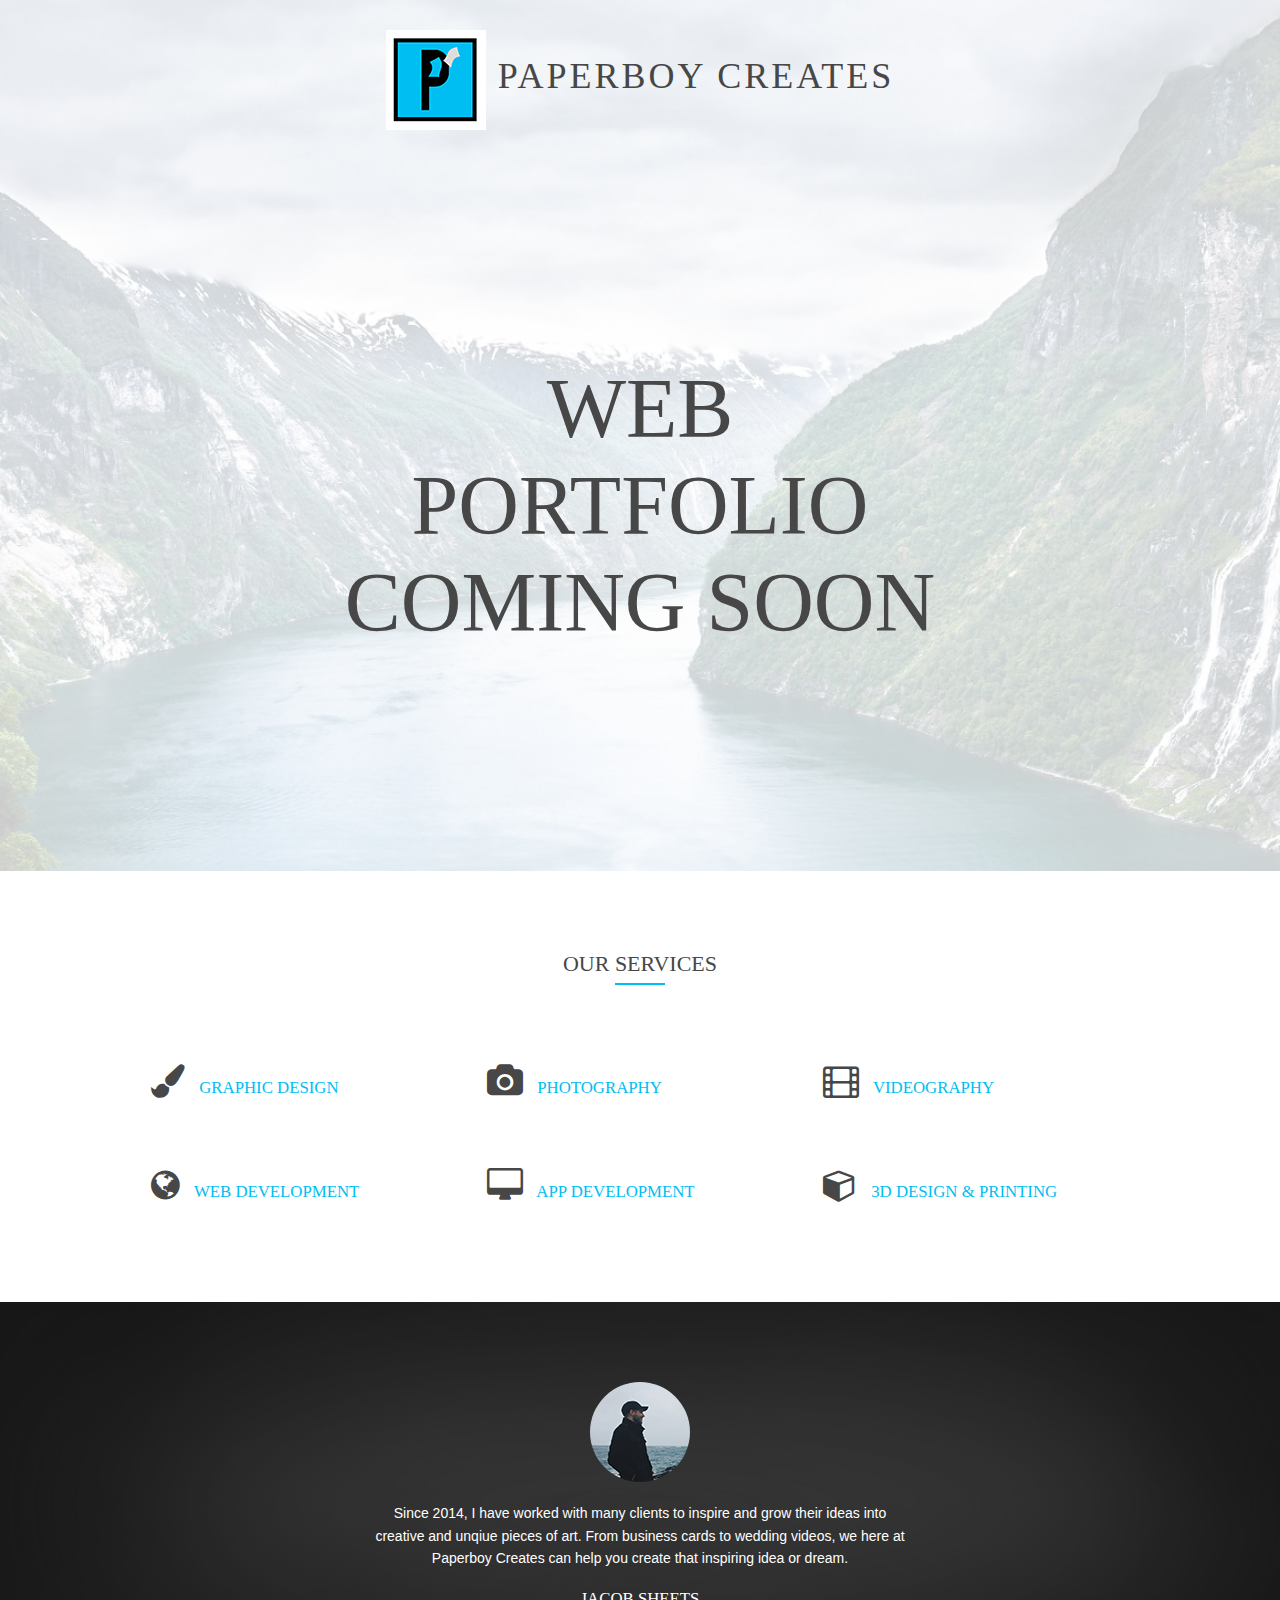
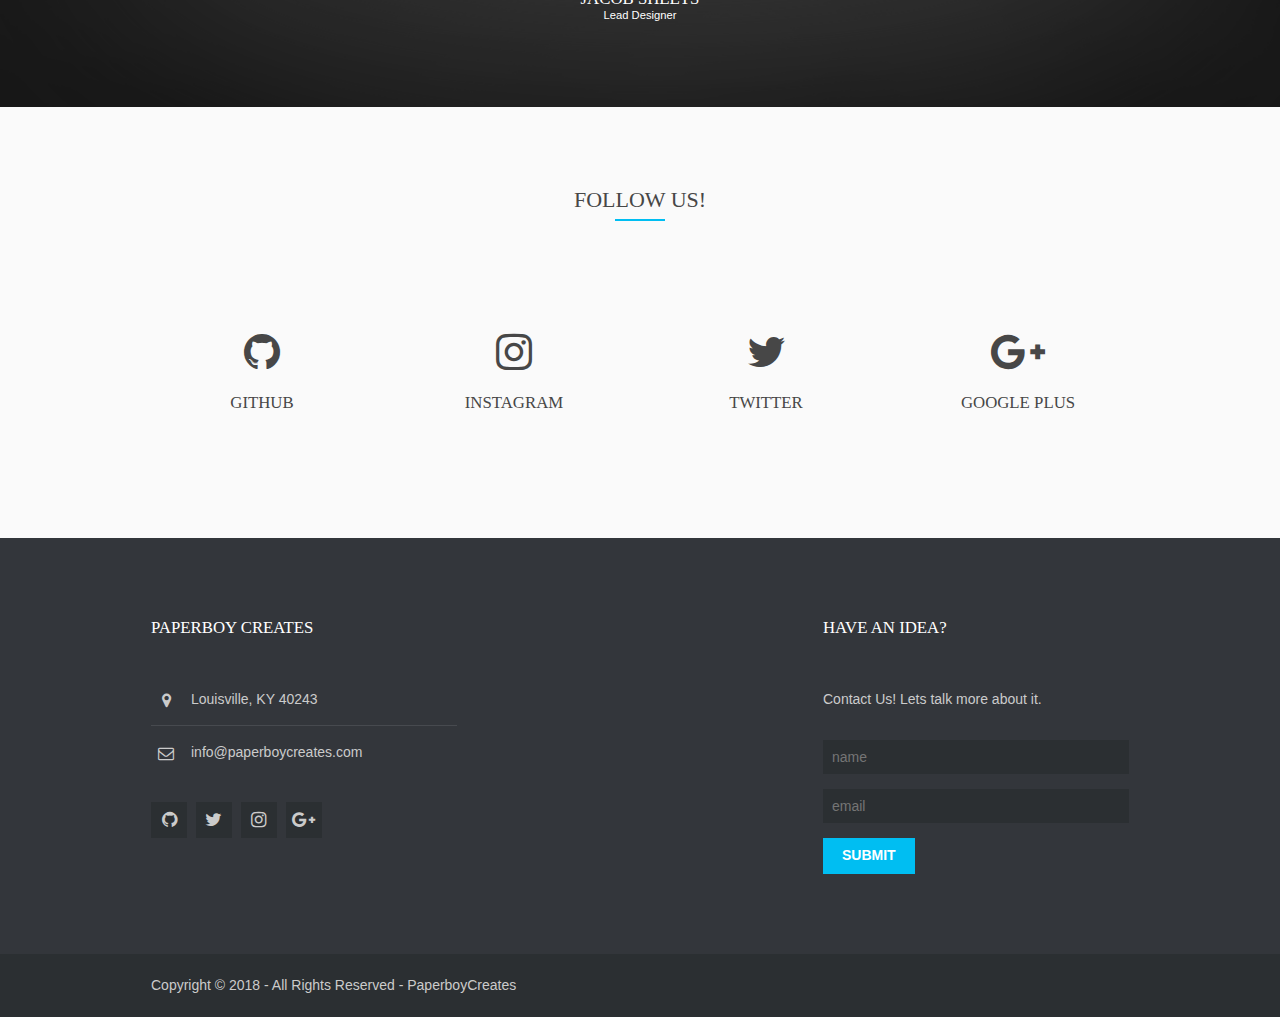
<file: index.html>
<!DOCTYPE html>

<html lang="English">
<head>
    
<title>PaperboyCreates</title>
<meta charset="utf-8">
<meta name="viewport" content="width=device-width, initial-scale=1.0, maximum-scale=1.0, user-scalable=no">
<link href="layout/styles/layout.css" rel="stylesheet" type="text/css" media="all">
    
</head>
<body id="top">

    <!--       --- MENU ---
 <div class="wrapper row0">
  <nav id="mainav" class="hoc clear"> 
    
    <ul class="clear">
      <li class="active"><a href="index.html">Home</a></li>
      <li><a class="drop" href="#">Pages</a>
        <ul>
          <li><a href="pages/3D Printing.html">3D Printer</a></li>
          <li><a href="pages/gallery.html">Gallery</a></li>
          <li><a href="pages/full-width.html">Full Width</a></li>
          <li><a href="pages/sidebar-left.html">Sidebar Left</a></li>
          <li><a href="pages/sidebar-right.html">Sidebar Right</a></li>
          <li><a href="pages/basic-grid.html">Basic Grid</a></li>
        </ul>
      </li>
      <li><a class="drop" href="#">Dropdown</a>
        <ul>
          <li><a href="#">Level 2</a></li>
          <li><a class="drop" href="#">Level 2 + Drop</a>
            <ul>
              <li><a href="#">Level 3</a></li>
              <li><a href="#">Level 3</a></li>
              <li><a href="#">Level 3</a></li>
            </ul>
          </li>
          <li><a href="#">Level 2</a></li>
        </ul>
      </li>
      <li><a href="#">Link Text</a></li>
    </ul>
    
  </nav>
</div>
    

    -->
    
<div class="wrapper bgded overlay light" style="background-image:url('images/backgrounds/background-index-1.png');">
  
    <header id="header" class="hoc clear"> 
        <h1><img src="images/Paperboy-Creates-Logo.png" alt=""><a href="index.html"> Paperboy Creates</a></h1>
        <p></p>
    </header>
    
    <div id="pageintro" class="hoc clear"> 
   
    <article>
      <h3 class="heading">Web Portfolio Coming Soon</h3>     
     <!--
        <footer>
          
        <ul class="nospace inline pushright">
          <li><a class="btn" href="#">Design</a></li>
          <li><a class="btn inverse" href="https://www.etsy.com/shop/PaperboyCreates?ref=search_shop_redirect">3D Printing Shop</a></li>
        </ul>

       
      </footer> 
    -->    
    </article>
    
  </div>
</div>

    <div class="wrapper row3">
  <main class="hoc container clear"> 
    
    <!-- main body -->

    <div class="sectiontitle">
      <h6 class="heading">Our Services</h6>
    </div>
    <ul class="nospace group">
      <li class="one_third first btmspace-50">
        <article>
          <h6 class="heading font-x1"><i class="fa fa-2x fa-paint-brush"></i> <a href="https://paperboycreates.myportfolio.com">Graphic Design</a></h6>
        </article>
      </li>
      <li class="one_third btmspace-50">
        <article>
          <h6 class="heading font-x1"><i class="fa fa-2x fa-camera"></i> <a href="https://paperboycreates.myportfolio.com">Photography</a></h6>
        </article>
      </li>
      <li class="one_third btmspace-50">
        <article>
          <h6 class="heading font-x1"><i class="fa fa-2x fa-film"></i> <a href="https://www.youtube.com/channel/UCJbZ8fCP4uVSX8p0PfIx2zw">Videography</a></h6>
        </article>
      </li>
      <li class="one_third first">
        <article>
          <h6 class="heading font-x1"><i class="fa fa-2x fa-globe"></i> <a href="https://github.com/paperboycreates">Web Development</a></h6>
      </li>
      <li class="one_third">
        <article>
          <h6 class="heading font-x1"><i class="fa fa-2x fa-desktop"></i> <a href="https://github.com/paperboycreates">App Development</a></h6>
        </article>
      </li>
      <li class="one_third">
        <article>
          <h6 class="heading font-x1"><i class="fa fa-2x fa-cube"></i> <a href="#">3D Design & Printing </a></h6>
        </article>
      </li>
    </ul>

    <!-- / main body -->

    <div class="clear"></div>
  </main>
</div> 


    
<div class="wrapper bgded overlay" style="background-image:url('images/03-background.png');">
  <div class="hoc container testimonials clear"> 
    
    <article><img src="images/IMG_1976.png" alt="">
      <blockquote>Since 2014, I have worked with many clients to inspire and grow their ideas into creative and unqiue pieces of art. From business cards to wedding videos, we here at Paperboy Creates can help you create that inspiring idea or dream. </blockquote>
      <h6 class="heading font-x1">Jacob Sheets</h6>
      <em>Lead Designer</em></article>
    
  </div>
</div>

    
<div class="wrapper row2">
  <section class="hoc container clear"> 
   
    <div class="sectiontitle">
      <h6 class="heading">Follow Us!</h6>
    </div>
    <ul class="nospace group services">
      <li class="one_quarter first">
        <article><a href="https://github.com/paperboycreates"><i class="fa fa-3x fa-github"></i></a>
          <h6 class="heading font-x1"><a href="https://github.com/paperboycreates">Github</a></h6>
          <p></p>
        </article>
      </li>
      <li class="one_quarter">
        <article><a href="https://www.instagram.com/paperboycreates/"><i class="fa fa-3x fa-instagram"></i></a>
          <h6 class="heading font-x1"><a href="https://www.instagram.com/paperboycreates/">Instagram</a></h6>
          <p></p>
        </article>
      </li>
      <li class="one_quarter">
        <article><a href="https://twitter.com/paperboycreates"><i class="fa fa-3x fa-twitter"></i></a>
          <h6 class="heading font-x1"><a href="https://twitter.com/paperboycreates">Twitter</a></h6>
          <p></p>
        </article>
      </li>
      <li class="one_quarter">
        <article><a href="https://plus.google.com/102548962045753358842"><i class="fa fa-3x fa-google-plus"></i></a>
          <h6 class="heading font-x1"><a href="https://plus.google.com/102548962045753358842">Google Plus</a></h6>
          <p></p>
        </article>
      </li>
    </ul>
   
  </section>
</div>

<!--    
    
<div class="wrapper bgded overlay" style="background-image:url('images/demo/backgrounds/02.png');">
  <div class="hoc container clear"> 
    
    <ul id="stats" class="nospace group">
      <li class="one_quarter first"><a href="#"><i class="fa fa-3x fa-meetup"></i></a>
        <p>Vestibulum</p>
        <p>12345</p>
      </li>
      <li class="one_quarter"><a href="#"><i class="fa fa-3x fa-support"></i></a>
        <p>Pulvinar</p>
        <p>12345</p>
      </li>
      <li class="one_quarter"><a href="#"><i class="fa fa-3x fa-mortar-board"></i></a>
        <p>Volutpat</p>
        <p>12345</p>
      </li>
      <li class="one_quarter"><a href="#"><i class="fa fa-3x fa-pagelines"></i></a>
        <p>Accumsan</p>
        <p>12345</p>
      </li>
    </ul>
    
  </div>
</div>

-->
<!--

<div class="wrapper row2">
  <section class="hoc container clear"> 
   
    <div class="sectiontitle">
      <h6 class="heading">Lectus nulla facilisi</h6>
    </div>
    <div class="group">
      <figure class="one_quarter first">
        <ul class="nospace pricelist">
          <li>&pound;<strong>80</strong> <em>pcm</em></li>
          <li>Vulputate</li>
          <li>Sed at odio ligula</li>
          <li>Nisi lacus aliquam</li>
          <li>Turpis feugiat ornare</li>
          <li>Gravida ultricies</li>
          <li class="last">Ipsum magna vivamus</li>
          <li>
            <p>(Save 50%)</p>
            <p><a class="btn" href="#">Condimentum</a></p>
          </li>
        </ul>
      </figure>
      <figure class="one_quarter">
        <ul class="nospace pricelist bargain">
          <li>&pound;<strong>100</strong> <em>pcm</em></li>
          <li>Suspendisse</li>
          <li>Quis varius justo</li>
          <li>Enim ac risus maecenas</li>
          <li>A maximus ipsum</li>
          <li>Nec eleifend velit</li>
          <li class="last">Nullam in dolor</li>
          <li>
            <p>(Save 50%)</p>
            <p><a class="btn" href="#">Condimentum</a></p>
          </li>
        </ul>
      </figure>
      <figure class="one_quarter">
        <ul class="nospace pricelist">
          <li>&pound;<strong>125</strong> <em>pcm</em></li>
          <li>Tincidunt</li>
          <li>Sit amet lacus</li>
          <li>Lacinia vestibulum</li>
          <li>At vestibulum orci</li>
          <li>Sed elementum a</li>
          <li class="last">Augue non consequat</li>
          <li>
            <p>(Save 50%)</p>
            <p><a class="btn" href="#">Condimentum</a></p>
          </li>
        </ul>
      </figure>
      <figure class="one_quarter">
        <ul class="nospace pricelist">
          <li>&pound;<strong>150</strong> <em>pcm</em></li>
          <li>Condimentum</li>
          <li>Vivamus et luctus</li>
          <li>Enim aliquam nec</li>
          <li>Arcu consectetur lacinia</li>
          <li>Nisi id interdum</li>
          <li class="last">Dui sed tellus</li>
          <li>
            <p>(Save 50%)</p>
            <p><a class="btn" href="#">Condimentum</a></p>
          </li>
        </ul>
      </figure>
    </div>
    
  </section>
</div>

-->
    
<!--    
<div class="wrapper row3">
  <section class="hoc container clear"> 
    
    <div class="sectiontitle">
      <h6 class="heading">Consectetur placerat</h6>
    </div>
    <div class="group team">
      <figure class="one_quarter first"><a class="imgover" href="#"><img src="images/demo/320x320.png" alt=""></a>
        <figcaption>
          <h6 class="heading">A. Doe</h6>
          <em>Eu urna pretium</em>
          <footer>
            <ul class="faico clear">
              <li><a class="faicon-twitter" href="#"><i class="fa fa-twitter"></i></a></li>
              <li><a class="faicon-linkedin" href="#"><i class="fa fa-linkedin"></i></a></li>
              <li><a class="faicon-google-plus" href="#"><i class="fa fa-google-plus"></i></a></li>
              <li><a class="faicon-vk" href="#"><i class="fa fa-vk"></i></a></li>
            </ul>
          </footer>
        </figcaption>
      </figure>
      <figure class="one_quarter"><a class="imgover" href="#"><img src="images/demo/320x320.png" alt=""></a>
        <figcaption>
          <h6 class="heading">B. Doe</h6>
          <em>Ullamcorper aliquam</em>
          <footer>
            <ul class="faico clear">
              <li><a class="faicon-twitter" href="#"><i class="fa fa-twitter"></i></a></li>
              <li><a class="faicon-linkedin" href="#"><i class="fa fa-linkedin"></i></a></li>
              <li><a class="faicon-google-plus" href="#"><i class="fa fa-google-plus"></i></a></li>
              <li><a class="faicon-vk" href="#"><i class="fa fa-vk"></i></a></li>
            </ul>
          </footer>
        </figcaption>
      </figure>
      <figure class="one_quarter"><a class="imgover" href="#"><img src="images/demo/320x320.png" alt=""></a>
        <figcaption>
          <h6 class="heading">C. Doe</h6>
          <em>Id dolor in est</em>
          <footer>
            <ul class="faico clear">
              <li><a class="faicon-twitter" href="#"><i class="fa fa-twitter"></i></a></li>
              <li><a class="faicon-linkedin" href="#"><i class="fa fa-linkedin"></i></a></li>
              <li><a class="faicon-google-plus" href="#"><i class="fa fa-google-plus"></i></a></li>
              <li><a class="faicon-vk" href="#"><i class="fa fa-vk"></i></a></li>
            </ul>
          </footer>
        </figcaption>
      </figure>
      <figure class="one_quarter"><a class="imgover" href="#"><img src="images/demo/320x320.png" alt=""></a>
        <figcaption>
          <h6 class="heading">D. Doe</h6>
          <em>Dignissim tempus</em>
          <footer>
            <ul class="faico clear">
              <li><a class="faicon-twitter" href="#"><i class="fa fa-twitter"></i></a></li>
              <li><a class="faicon-linkedin" href="#"><i class="fa fa-linkedin"></i></a></li>
              <li><a class="faicon-google-plus" href="#"><i class="fa fa-google-plus"></i></a></li>
              <li><a class="faicon-vk" href="#"><i class="fa fa-vk"></i></a></li>
            </ul>
          </footer>
        </figcaption>
      </figure>
    </div>
    
  </section>
</div>

--> 


    
<!--
<div class="wrapper row3">
  <div class="hoc container clear"> 
    
    <div class="sectiontitle">
      <h6 class="heading">Auctor risus integer</h6>
    </div>
    <ul class="nospace group latest">
      <li class="one_third first">
        <article>
          <figure><a class="imgover" href="#"><img src="images/demo/320x220.png" alt=""></a></figure>
          <div class="txtwrap">
            <h4 class="heading"><a href="#">Vulputate curabitur</a></h4>
            <ul class="nospace meta">
              <li><i class="fa fa-user"></i> <a href="#">Admin</a></li>
              <li><i class="fa fa-tag"></i> <a href="#">Category Name</a></li>
            </ul>
            <p>Ut est elit donec tempor est id cursus auctor quisque bibendum orci a lectus lacinia feugiat vestibulum ante ipsum [&hellip;]</p>
          </div>
        </article>
      </li>
      <li class="one_third">
        <article>
          <figure><a class="imgover" href="#"><img src="images/demo/320x220.png" alt=""></a></figure>
          <div class="txtwrap">
            <h4 class="heading"><a href="#">Mattis leo condimentum</a></h4>
            <ul class="nospace meta">
              <li><i class="fa fa-user"></i> <a href="#">Admin</a></li>
              <li><i class="fa fa-tag"></i> <a href="#">Category Name</a></li>
            </ul>
            <p>Primis in faucibus orci luctus et ultrices posuere cubilia curae curabitur porttitor turpis quis posuere pulvinar nisl [&hellip;]</p>
          </div>
        </article>
      </li>
      <li class="one_third">
        <article>
          <figure><a class="imgover" href="#"><img src="images/demo/320x220.png" alt=""></a></figure>
          <div class="txtwrap">
            <h4 class="heading"><a href="#">Scelerisque maecenas</a></h4>
            <ul class="nospace meta">
              <li><i class="fa fa-user"></i> <a href="#">Admin</a></li>
              <li><i class="fa fa-tag"></i> <a href="#">Category Name</a></li>
            </ul>
            <p>Erat scelerisque arcu malesuada feugiat eros dui a magna proin quis tortor fringilla eleifend sem non scelerisque eros [&hellip;]</p>
          </div>
        </article>
      </li>
    </ul>
    
  </div>
</div>

-->
<!--
<div class="wrapper row2">
  <article class="hoc container cta clear"> 
    
    <h3 class="heading">Suspendisse facilisis</h3>
    <p>Tellus ut accumsan curabitur commodo.</p>
    <footer><a class="btn" href="#">Dignissim tincidunt</a></footer>
   
  </article>
</div>
-->
    
    
<div class="wrapper row4">
  <footer id="footer" class="hoc clear"> 
   
    <div class="one_third first">
      <h6 class="heading">Paperboy Creates</h6>
      <ul class="nospace btmspace-30 linklist contact">
        <li><i class="fa fa-map-marker"></i>
          <address>
          Louisville, KY 40243
          </address>
        </li>
      <!--  <li><i class="fa fa-phone"></i> +00 (123) 456 7890</li> -->
        <li><i class="fa fa-envelope-o"></i> info@paperboycreates.com</li>
      </ul>
      <ul class="faico clear">
        <li><a class="faicon-github" href="https://github.com/paperboycreates"><i class="fa fa-github"></i></a></li>
        <li><a class="faicon-twitter" href="https://www.twitter.com/paperboycreates"><i class="fa fa-twitter"></i></a></li>
    <!--    <li><a class="faicon-dribble" href="#"><i class="fa fa-dribbble"></i></a></li>-->
        <li><a class="faicon-insta" href="https://www.instagram.com/paperboycreates/"><i class="fa fa-instagram"></i></a></li>
        <li><a class="faicon-google-plus" href="https://plus.google.com/102548962045753358842"><i class="fa fa-google-plus"></i></a></li>
       <!-- <li><a class="faicon-vk" href="#"><i class="fa fa-vk"></i></a></li> -->
      </ul>
    </div>

      <div class="one_third">
          <h6 class="heading"></h6>
    </div>
      
    <div class="one_third">
      <h6 class="heading">Have An Idea?</h6>
      <p class="nospace btmspace-30">Contact Us! Lets talk more about it. </p>
      <form method="post" action=""  name="contactform">
        <fieldset>
          <legend>Newsletter:</legend>
          <input class="btmspace-15" type="text" value="" placeholder="name" id="name">
          <input class="btmspace-15" type="text" value="" placeholder="email" id="email">
          <button type="submit" value="submit">Submit</button>
        </fieldset>
      </form>
    </div>
    
  </footer>
</div>

    
    
<div class="wrapper row5">
  <div id="copyright" class="hoc clear"> 
   
    <p class="fl_left">Copyright &copy; 2018 - All Rights Reserved - <a href="#">PaperboyCreates</a></p>
    
  </div>
</div>

    
    
<a id="backtotop" href="#top"><i class="fa fa-chevron-up"></i></a>

<!-- JAVASCRIPTS -->
<script src="layout/scripts/jquery.min.js"></script>
<script src="layout/scripts/jquery.backtotop.js"></script>
<script src="layout/scripts/jquery.mobilemenu.js"></script>
</body>
</html>
</file>
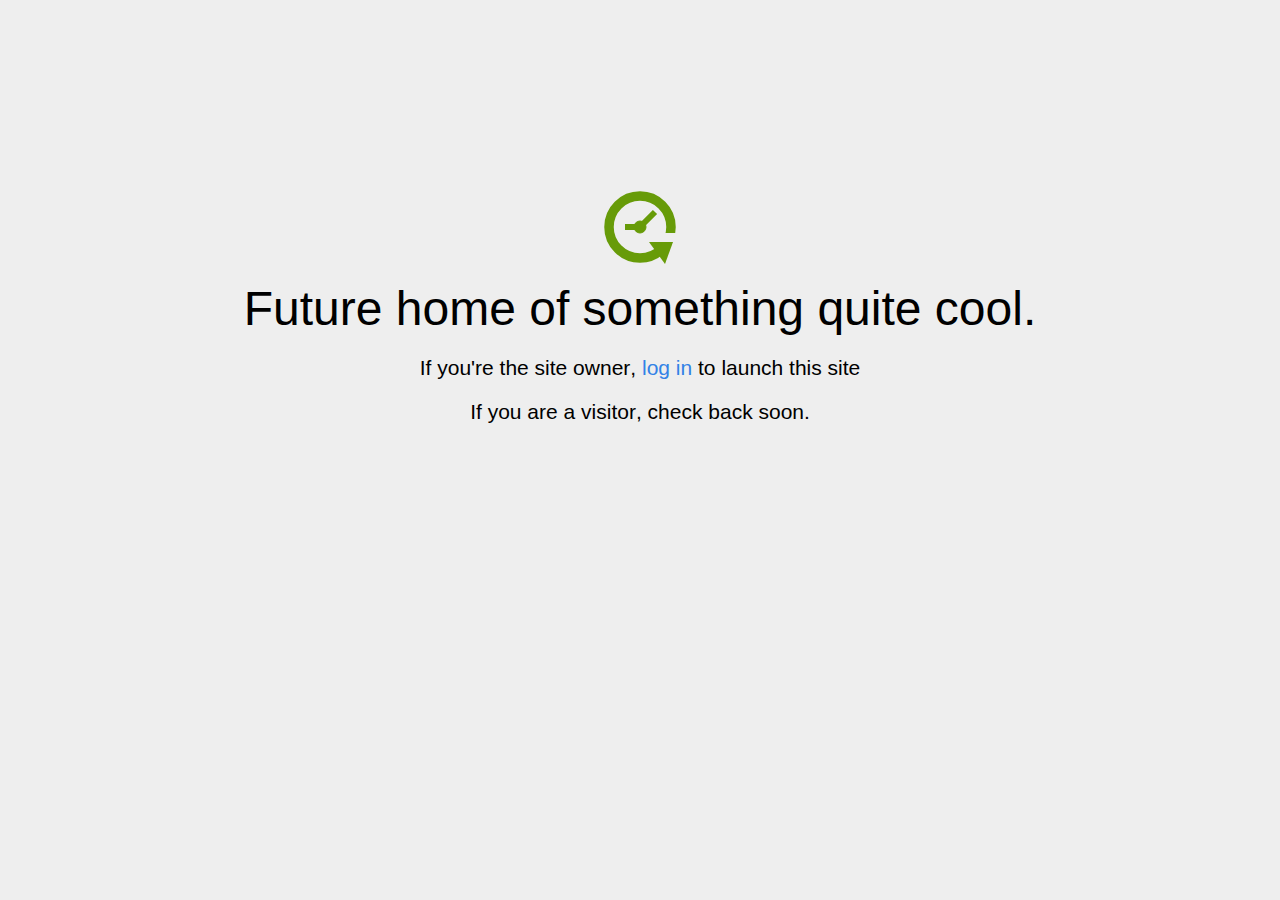
<file: home.html>
<!DOCTYPE html>
<html>
<head>
<title>Coming Soon</title>
<meta https-equiv="content-type" content="text/html; charset=utf-8" >
<meta name="viewport" content="width=device-width, initial-scale=1.0">
<style type="text/css">
body {
  /*background: linear-gradient(90deg, white, gray);*/
  background-color: #eee;
}

body, h1, p {
  font-family: "Helvetica Neue", "Segoe UI", Segoe, Helvetica, Arial, "Lucida Grande", sans-serif;
  font-weight: normal;
  margin: 0;
  padding: 0;
  text-align: center;
}

.container {
  margin-left:  auto;
  margin-right:  auto;
  margin-top: 177px;
  max-width: 1170px;
  padding-right: 15px;
  padding-left: 15px;
}

.row:before, .row:after {
  display: table;
  content: " ";
}

h1 {
  font-size: 48px;
  font-weight: 300;
  margin: 0 0 20px 0;
}

.lead {
  font-size: 21px;
  font-weight: 200;
  margin-bottom: 20px;
}

p {
  margin: 0 0 10px;
}

a {
  color: #3282e6;
  text-decoration: none;
}
</style>
</head>

<body>
<div class="container text-center" id="error">

  <svg height="100" width="100">
    <circle cx="50" cy="50" r="31" stroke="#679b08" stroke-width="9.5" fill="none" />
    <circle cx="50" cy="50" r="6" stroke="#679b08" stroke-width="1" fill="#679b08" />
    <line x1="50" y1="50" x2="35" y2="50" style="stroke:#679b08;stroke-width:6" />
    <line x1="65" y1="35" x2="50" y2="50" style="stroke:#679b08;stroke-width:6" />
    <path d="M59 65 L83 65 L75 87 Z" fill="#679b08" />
    <rect width="20" height="9" x="70" y="56" style="fill:#eee;stroke-width:0;" />
  </svg>
  <div class="row">
    <div class="col-md-12">
      <div class="main-icon text-success"><span class="uxicon uxicon-clock-refresh"></span></div>
      <h1>Future home of something quite cool.</h1>
      <p class="lead">If you're the <strong>site owner</strong>, <a href="/cpanel">log in</a> to launch this site</p>
      <p class="lead">If you are a <strong>visitor</strong>, check back soon.</p>
    </div>
  </div>

</div>

</body>
</html>
</file>
<file: layout/styles/layout.css>
@charset "utf-8";


@import url("font-awesome.min.css");
@import url("framework.css");

/* Rows
--------------------------------------------------------------------------------------------------------------- */
.row1, .row1 a{}
.row2, .row2 a{}
.row3, .row3 a{}
.row4, .row4 a{}
.row5, .row5 a{}


/* Header
--------------------------------------------------------------------------------------------------------------- */
#header{padding:30px 0; text-align:center;}

#header *{margin:0; padding:0; line-height:1;}
#header h1{font-size:36px; letter-spacing:3px;}
#header p{font-size:.9rem; text-transform:lowercase;}


/* Page Intro
--------------------------------------------------------------------------------------------------------------- */
#pageintro{padding:200px 0;}

#pageintro article{display:block; max-width:65%; margin:0 auto; text-align:center;}
#pageintro article *{word-wrap:break-word;}
#pageintro .heading{margin-bottom:20px; font-size:6rem;}
#pageintro p{margin:0; text-transform:uppercase; font-size:1.4rem;}
#pageintro footer{margin-top:80px;}


/* Content Area
--------------------------------------------------------------------------------------------------------------- */
.container{padding:80px 0;}

/* Content */
.container .content{}

.sectiontitle{display:block; margin-bottom:80px; text-align:center;}
.sectiontitle *{margin:0;}
.sectiontitle .heading{display:inline-block; position:relative; padding-bottom:8px;}
.sectiontitle .heading::after{display:block; position:absolute; bottom:0; left:50%; width:50px; height:2px; margin-left:-25px; content:"";}

.heading i{margin-right:10px;}

.services{text-align:center;}
.services li article{padding:30px 20px;}
.services li article *{margin:0; padding:0;}
.services li article i{margin-bottom:20px;}
.services li article .heading{margin-bottom:15px; font-size:1.2rem;}

.pricelist{display:block; max-width:320px; text-align:center; border:1px solid;}
.pricelist > li *{margin:0;}
.pricelist > li{padding:10px;}
/* This can be specifically defined as the first two elements will always be there */
.pricelist > li:nth-child(3){padding-top:30px;}
/* We have used class="last", as there could be more than the default amount of <li> elements, which would mean using nth-child would be wrong if the individual lists displayed different amounts */
/* If a fixed amount is shown (as in the default template - 8 <li> elements) you can use: .pricelist > li:nth-child(7){padding-top:30px;} */
.pricelist > li.last{padding-bottom:30px;}
.pricelist > li:first-child, .pricelist > li:nth-child(2), .pricelist > li:last-child{padding:20px 10px;}
.pricelist > li:first-child{line-height:1;}
.pricelist > li:first-child strong{font-size:2.8rem; letter-spacing:-3px;}
.pricelist > li:first-child em{font-size:.8rem; text-transform:uppercase; font-style:normal;}
.pricelist > li:nth-child(2){font-size:1.2rem; text-transform:uppercase;}
.pricelist > li:last-child{border-top:1px solid;}
.pricelist > li:last-child > p:first-of-type{margin-bottom:10px; font-size:.8rem; text-transform:uppercase;}

.team figure{display:block; position:relative; max-width:320px;}
.team > figure:last-child{margin-bottom:0;}/* Used when elements stack in smaller viewports */
.team figure figcaption{padding-top:15px; text-align:center;}
.team figure figcaption *{margin:0; line-height:1;}
.team figure figcaption .heading{margin-bottom:8px; font-size:1.2rem;}
.team figure figcaption em{display:block; font-size:.8rem; font-style:normal;}
.team figure figcaption footer{margin-top:15px;}
.team figure figcaption footer .faico li{margin:0 5px;}
.team figure figcaption footer .faico li a{width:auto; height:auto; line-height:normal; font-size:14px;}

.testimonials{}
.testimonials article{max-width:55%; margin:0 auto; text-align:center;}
.testimonials article *{margin:0; padding:0;}
.testimonials article img{margin-bottom:20px; border-radius:50%;}
.testimonials article blockquote{margin-bottom:20px;}
.testimonials article .heading{}
.testimonials article em{display:block; margin-top:-5px; font-size:.8rem; font-style:normal;}

.latest{}
.latest article{display:inline-block; max-width:320px;}
.latest article figure{display:block; position:relative;}
.latest article figure img{}
.latest article .txtwrap{padding:25px 20px; border:solid; border-width:0 1px 1px 1px;}
.latest article .txtwrap .heading{margin:0; font-size:1.2rem;}
.latest article .txtwrap .meta{margin-bottom:20px;}
.latest article .txtwrap .meta li{display:inline-block; font-size:.8rem;}
.latest article .txtwrap .meta li::after{margin-left:5px; content:"|";}
.latest article .txtwrap .meta li:last-child::after{margin:0; content:"";}
.latest article .txtwrap p{margin:0;}

#stats{text-align:center;}
#stats li *{margin:0; padding:0;}
#stats li:last-child{margin-bottom:0;}/* Used when elements stack in small viewports */
#stats li i{margin-bottom:30px;}
#stats li p:first-of-type{margin-bottom:15px; text-transform:uppercase;}
#stats li p:last-of-type{font-size:1.6rem;}

.cta *{margin:0; text-align:center;}
.cta .heading, .cta p{margin-bottom:30px;}

/* Comments */
#comments ul{margin:0 0 40px 0; padding:0; list-style:none;}
#comments li{margin:0 0 10px 0; padding:15px;}
#comments .avatar{float:right; margin:0 0 10px 10px; padding:3px; border:1px solid;}
#comments address{font-weight:bold;}
#comments time{font-size:smaller;}
#comments .comcont{display:block; margin:0; padding:0;}
#comments .comcont p{margin:10px 5px 10px 0; padding:0;}

#comments form{display:block; width:100%;}
#comments input, #comments textarea{width:100%; padding:10px; border:1px solid;}
#comments textarea{overflow:auto;}
#comments div{margin-bottom:15px;}
#comments input[type="submit"], #comments input[type="reset"]{display:inline-block; width:auto; min-width:150px; margin:0; padding:8px 5px; cursor:pointer;}

/* Sidebar */
.container .sidebar{}

.sidebar .sdb_holder{margin-bottom:50px;}
.sidebar .sdb_holder:last-child{margin-bottom:0;}


/* Footer
--------------------------------------------------------------------------------------------------------------- */
#footer{padding:80px 0;}

#footer .heading{margin-bottom:50px; font-size:1.2rem;}

#footer .linklist li{display:block; margin-bottom:15px; padding:0 0 15px 0; border-bottom:1px solid;}
#footer .linklist li:last-child{margin:0; padding:0; border:none;}
#footer .linklist li::before, #footer .linklist li::after{display:table; content:"";}
#footer .linklist li, #footer .linklist li::after{clear:both;}

#footer .contact{}
#footer .contact.linklist li, #footer .contact.linklist li:last-child{position:relative; padding-left:40px;}
#footer .contact li *{margin:0; padding:0; line-height:1.6;}
#footer .contact li i{display:block; position:absolute; top:0; left:0; width:30px; font-size:16px; text-align:center;}

#footer input, #footer button{border:1px solid;}
#footer input{display:block; width:100%; padding:8px;}
#footer button{padding:8px 18px 10px; text-transform:uppercase; font-weight:700; cursor:pointer;}


/* Copyright
--------------------------------------------------------------------------------------------------------------- */
#copyright{padding:20px 0;}
#copyright *{margin:0; padding:0;}


/* Transition Fade
This gives a smooth transition to "ALL" elements used in the layout - other than the navigation form used in mobile devices
If you don't want it to fade all elements, you have to list the ones you want to be faded individually
Delete it completely to stop fading
--------------------------------------------------------------------------------------------------------------- */
*, *::before, *::after{transition:all .28s ease-in-out;}
#mainav form *{transition:none !important;}


/* ------------------------------------------------------------------------------------------------------------ */
/* ------------------------------------------------------------------------------------------------------------ */
/* ------------------------------------------------------------------------------------------------------------ */
/* ------------------------------------------------------------------------------------------------------------ */
/* ------------------------------------------------------------------------------------------------------------ */


/* Navigation
--------------------------------------------------------------------------------------------------------------- */
nav ul, nav ol{margin:0; padding:0; list-style:none;}

#mainav, #breadcrumb, .sidebar nav{line-height:normal;}
#mainav .drop::after, #mainav li li .drop::after, #breadcrumb li a::after, .sidebar nav a::after{position:absolute; font-family:"FontAwesome"; font-size:10px; line-height:10px;}

/* Top Navigation */
#mainav{text-align:center;}
#mainav ul{text-transform:uppercase;}
#mainav ul ul{z-index:9999; position:absolute; width:180px; text-transform:none; text-align:left;}
#mainav ul ul ul{left:180px; top:0;}
#mainav li{display:inline-block; position:relative; margin:0 30px 0 0; padding:0;}
#mainav li:last-child{margin-right:0;}
#mainav li li{width:100%; margin:0;}
#mainav li a{display:block; padding:20px 0;}
#mainav li li a{border:solid; border-width:0 0 1px 0;}
#mainav .drop{padding-left:15px;}
#mainav li li a, #mainav li li .drop{display:block; margin:0; padding:10px 15px;}
#mainav .drop::after, #mainav li li .drop::after{content:"\f0d7";}
#mainav .drop::after{top:25px; left:5px;}
#mainav li li .drop::after{top:15px; left:5px;}
#mainav ul ul{visibility:hidden; opacity:0;}
#mainav ul li:hover > ul{visibility:visible; opacity:1;}

#mainav form{display:none; margin:0; padding:20px 0;}
#mainav form select, #mainav form select option{display:block; cursor:pointer; outline:none;}
#mainav form select{width:100%; padding:5px; border:1px solid;}
#mainav form select option{margin:5px; padding:0; border:none;}

/* Breadcrumb */
#breadcrumb{padding:120px 0 15px;}
#breadcrumb ul{margin:0; padding:0; list-style:none; text-transform:uppercase;}
#breadcrumb li{display:inline-block; margin:0 6px 0 0; padding:0;}
#breadcrumb li a{display:block; position:relative; margin:0; padding:0 12px 0 0; font-size:12px;}
#breadcrumb li a::after{top:3px; right:0; content:"\f101";}
#breadcrumb li:last-child a{margin:0; padding:0;}
#breadcrumb li:last-child a::after{display:none;}

/* Sidebar Navigation */
.sidebar nav{display:block; width:100%;}
.sidebar nav li{margin:0 0 3px 0; padding:0;}
.sidebar nav a{display:block; position:relative; margin:0; padding:5px 10px 5px 15px; text-decoration:none; border:solid; border-width:0 0 1px 0;}
.sidebar nav a::after{top:9px; left:5px; content:"\f101";}
.sidebar nav ul ul a{padding-left:35px;}
.sidebar nav ul ul a::after{left:25px;}
.sidebar nav ul ul ul a{padding-left:55px;}
.sidebar nav ul ul ul a::after{left:45px;}

/* Pagination */
.pagination{display:block; width:100%; text-align:center; clear:both;}
.pagination li{display:inline-block; margin:0 2px 0 0;}
.pagination li:last-child{margin-right:0;}
.pagination a, .pagination strong{display:block; padding:8px 11px; border:1px solid; background-clip:padding-box; font-weight:normal;}

/* Back to Top */
#backtotop{z-index:999; display:inline-block; position:fixed; visibility:hidden; bottom:20px; right:20px; width:36px; height:36px; line-height:36px; font-size:16px; text-align:center; opacity:.2;}
#backtotop i{display:block; width:100%; height:100%; line-height:inherit;}
#backtotop.visible{visibility:visible; opacity:.5;}
#backtotop:hover{opacity:1;}


/* Tables
--------------------------------------------------------------------------------------------------------------- */
table, th, td{border:1px solid; border-collapse:collapse; vertical-align:top;}
table, th{table-layout:auto;}
table{width:100%; margin-bottom:15px;}
th, td{padding:5px 8px;}
td{border-width:0 1px;}


/* Gallery
--------------------------------------------------------------------------------------------------------------- */
#gallery{display:block; width:100%; margin-bottom:50px;}
#gallery figure figcaption{display:block; width:100%; clear:both;}
#gallery li{margin-bottom:30px;}


/* Font Awesome Social Icons
--------------------------------------------------------------------------------------------------------------- */
.faico{margin:0; padding:0; list-style:none;}
.faico li{display:inline-block; margin:8px 5px 0 0; padding:0; line-height:normal;}
.faico li:last-child{margin-right:0;}
.faico a{display:inline-block; width:36px; height:36px; line-height:36px; font-size:18px; text-align:center;}

.faico a{color:inherit;}
.faico a:hover{}

.faicon-dribble:hover{color:#EA4C89;}
.faicon-facebook:hover{color:#3B5998;}
.faicon-google-plus:hover{color:#DB4A39;}
.faicon-linkedin:hover{color:#0E76A8;}
.faicon-twitter:hover{color:#00ACEE;}
.faicon-vk:hover{color:#4E658E;}
.faicon-insta:hover{color:#f77737;}
.faicon-github:hover{color:#6e5494;}


/* ------------------------------------------------------------------------------------------------------------ */
/* ------------------------------------------------------------------------------------------------------------ */
/* ------------------------------------------------------------------------------------------------------------ */
/* ------------------------------------------------------------------------------------------------------------ */
/* ------------------------------------------------------------------------------------------------------------ */


/* Colours
--------------------------------------------------------------------------------------------------------------- */
body{color:#CBCBCB; background-color:#2B2F32;}
a{color:#00bef2;}
a:active, a:focus{background:transparent;}/* IE10 + 11 Bugfix - prevents grey background */
hr, .borderedbox{border-color:#D7D7D7;}
label span{color:#FF0000; background-color:inherit;}
input:focus, textarea:focus, *:required:focus{border-color:#00bef2;}

.overlay{color:#FFFFFF; background-color:inherit;}
.overlay::after{color:inherit; background-color:rgba(0,0,0,.55);}
.overlay.light{color:#474747;}
.overlay.light::after{background-color:rgba(255,255,255,.8);}
.overlay.coloured::after{}

.btn, .btn.inverse:hover{color:#FFFFFF; background-color:#00bef2; border-color:#00bef2;}
.btn:hover, .btn.inverse{color:inherit; background-color:transparent; border-color:inherit;}

.imgover:hover::before{background:rgba(0,0,0,.55);}
.imgover:hover::after{color:#FFFFFF;}


/* Rows */
.row1{color:#474747; background-color:#FFFFFF;}
.row2{color:#474747; background-color:#FAFAFA;}
.row3{color:#474747; background-color:#FFFFFF;}
.row4{color:#CBCBCB; background-color:#33363B;}
.row5, .row5 a{color:#CBCBCB; background-color:#2B2F32;}


/* Header */
#header a{color:inherit;}


/* Content Area */
.sectiontitle .heading::after{background-color:#00bef2;}

.services li article{color:inherit; background-color:inherit;}
.services li article a{color:inherit;}
.services li article:hover{color:inherit; background-color:#FFFFFF; box-shadow:0px 0px 15px rgba(0,0,0,.2);}
.services li article:hover > a{color:#00bef2;}

.pricelist{background-color:#FFFFFF;}
.pricelist > li:nth-child(2){color:#FFFFFF; background-color:#33363B;}
.pricelist, .pricelist > li:last-child{border-color:#D7D7D7;}
.pricelist:hover, .pricelist.bargain{box-shadow:0px 0px 15px rgba(0,0,0,.2);}

.latest article .txtwrap{border-color:#D7D7D7;}


/* Footer */
#footer .heading{color:#FFFFFF;}
#footer hr, #footer .borderedbox, #footer .linklist li{border-color:rgba(255,255,255,.1);}

#footer .faico a{background-color:#2B2F32;}
#footer .faico a:hover{color:#FFFFFF;}
#footer .faicon-dribble:hover{background-color:#EA4C89;}
#footer .faicon-facebook:hover{background-color:#3B5998;}
#footer .faicon-google-plus:hover{background-color:#DB4A39;}
#footer .faicon-linkedin:hover{background-color:#0E76A8;}
#footer .faicon-twitter:hover{background-color:#00ACEE;}
#footer .faicon-vk:hover{background-color:#4E658E;}
#footer .faicon-insta:hover{background-color:#f77737;}
#footer .faicon-github:hover{background-color:#6e5494;}

#footer input, #footer button{border-color:transparent;}
#footer input{color:#FFFFFF; background-color:#2B2F32;}
#footer input:focus{border-color:#00bef2;}
#footer button{color:#FFFFFF; background-color:#00bef2;}


/* Navigation */
#mainav li a{color:#FFFFFF;}
#mainav .active a, #mainav a:hover, #mainav li:hover > a{color:#00bef2; background-color:inherit;}
#mainav li li a, #mainav .active li a{color:#FFFFFF; background-color:rgba(51,54,59,.65)/* #33363B */; border-color:rgba(51,54,59,.65)/* #33363B */;}
#mainav li li:hover > a, #mainav .active .active > a{color:#FFFFFF; background-color:#00bef2;}
#mainav form select{color:#FFFFFF; background-color:#2B2F32; border-color:rgba(255,255,255,.2);/* #FFFFFF */}

#breadcrumb a{color:inherit; background-color:inherit;}
#breadcrumb li:last-child a{color:#00bef2;}

.container .sidebar nav a{color:inherit; border-color:#D7D7D7;}
.container .sidebar nav a:hover{color:#00bef2;}

.pagination a, .pagination strong{border-color:#D7D7D7;}
.pagination .current *{color:#FFFFFF; background-color:#00bef2;}

#backtotop{color:#FFFFFF; background-color:#00bef2;}


/* Tables + Comments */
table, th, td, #comments .avatar, #comments input, #comments textarea{border-color:#D7D7D7;}
#comments input:focus, #comments textarea:focus, #comments *:required:focus{ border-color:#00bef2; }
th{color:#FFFFFF; background-color:#373737;}
tr, #comments li, #comments input[type="submit"], #comments input[type="reset"]{color:inherit; background-color:#FBFBFB;}
tr:nth-child(even), #comments li:nth-child(even){color:inherit; background-color:#F7F7F7;}
table a, #comments a{background-color:inherit;}


/* ------------------------------------------------------------------------------------------------------------ */
/* ------------------------------------------------------------------------------------------------------------ */
/* ------------------------------------------------------------------------------------------------------------ */
/* ------------------------------------------------------------------------------------------------------------ */
/* ------------------------------------------------------------------------------------------------------------ */


/* Media Queries
--------------------------------------------------------------------------------------------------------------- */
@-ms-viewport{width:device-width;}


/* Max Wrapper Width - Laptop, Desktop etc.
--------------------------------------------------------------------------------------------------------------- */
@media screen and (min-width:978px){
	.hoc{max-width:978px;}
}


/* Mobile Devices
--------------------------------------------------------------------------------------------------------------- */
@media screen and (max-width:900px){
	.hoc{max-width:90%;}

	#header{}

	#mainav{}
	#mainav ul{display:none;}
	#mainav form{display:block;}

	#breadcrumb{}

	.container{}
	#comments input[type="reset"]{margin-top:10px;}
	.pagination li{display:inline-block; margin:0 5px 5px 0;}

	#footer{}

	#copyright{}
	#copyright p:first-of-type{margin-bottom:10px;}
}


@media screen and (max-width:750px){
	.imgl, .imgr{display:inline-block; float:none; margin:0 0 10px 0;}
	.fl_left, .fl_right{display:block; float:none;}
	.group .group > *:last-child, .clear .clear > *:last-child, .clear .group > *:last-child, .group .clear > *:last-child{margin-bottom:0;}/* Experimental - Needs more testing in different situations, stops double margin when stacking */
	.one_half, .one_third, .two_third, .one_quarter, .two_quarter, .three_quarter{display:block; float:none; width:auto; margin:0 0 50px 0; padding:0;}

	#pageintro{padding:120px 0;}
	#pageintro article{max-width:none;}
	#pageintro .heading{font-size:2.2rem;}
	
	.sectiontitle, .testimonials article{text-align:left;}
	.testimonials article{max-width:none;}

	#footer{padding-bottom:30px;}/* Not needed, just looks better. Compensates for the grid elements bottom margin when stacked */
}


/* Other
--------------------------------------------------------------------------------------------------------------- */
@media screen and (max-width:650px){
	.scrollable{display:block; width:100%; margin:0 0 30px 0; padding:0 0 15px 0; overflow:auto; overflow-x:scroll;}
	.scrollable table{margin:0; padding:0; white-space:nowrap;}

	.inline li{display:block; margin-bottom:10px;}
	.pushright li{margin-right:0;}

	.font-x2{font-size:1.4rem;}
	.font-x3{font-size:1.6rem;}
}
</file>
